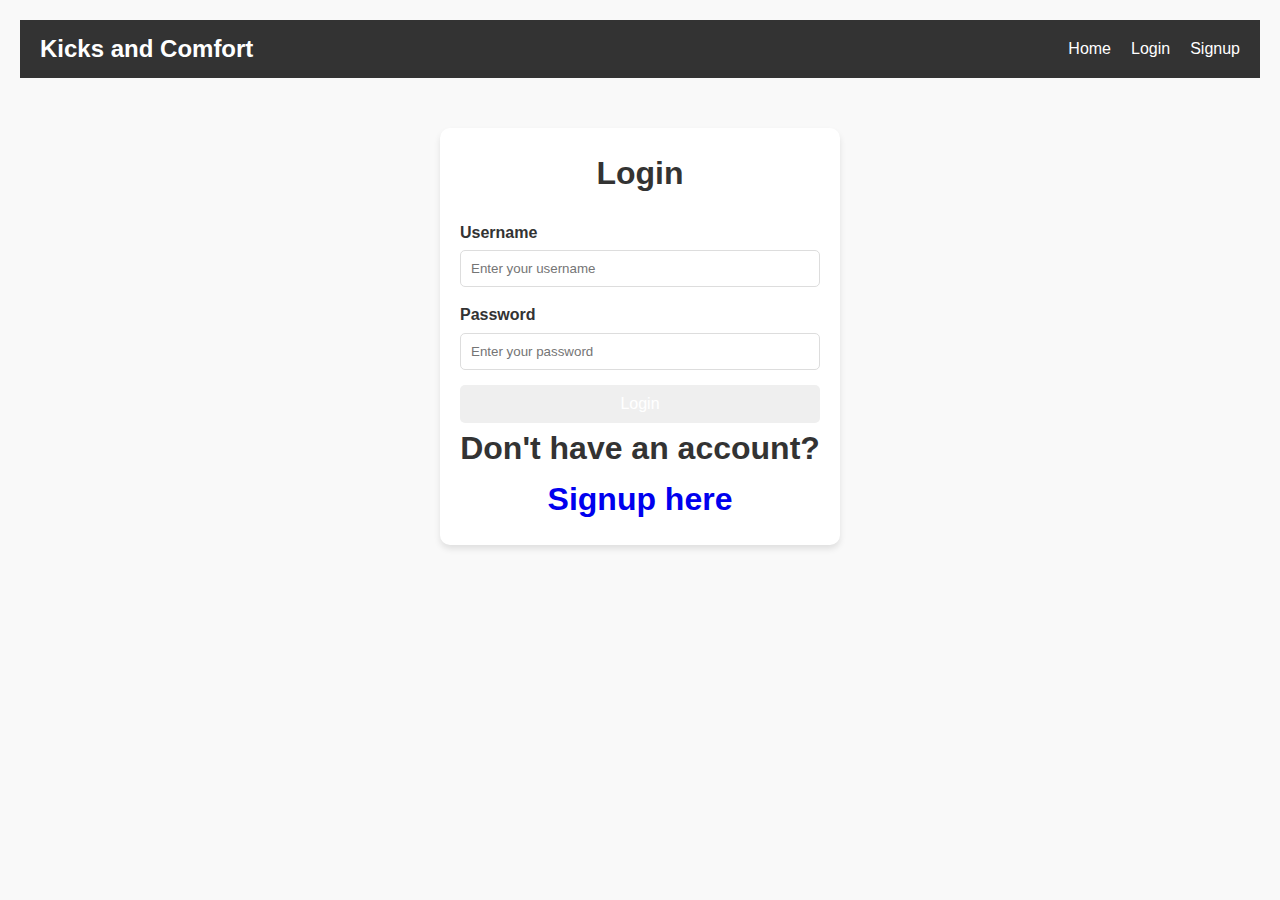
<file: login.html>
<!DOCTYPE html>
<html lang="en">
<head>
  <meta charset="UTF-8">
  <meta name="viewport" content="width=device-width, initial-scale=1.0">
  <title>Login - Kicks and Comfort</title>
  <link rel="stylesheet" href="styles.css">
</head>
<body>
  <header>
    <nav class="navbar">
      <div class="logo">Kicks and Comfort</div>
      <ul class="nav-links">
        <li><a href="index.html">Home</a></li>
        <li><a href="login.html">Login</a></li>
        <li><a href="signup.html">Signup</a></li>
      </ul>
    </nav>
  </header>

  <main class="form-container">
    <h1>Login</h1>
    <form>
      <label for="username">Username</label>
      <input type="text" id="username" placeholder="Enter your username" required>
      
      <label for="password">Password</label>
      <input type="password" id="password" placeholder="Enter your password" required>

      <button type="submit">Login</button>
      <p>Don't have an account? <a href="signup.html">Signup here</a></p>
    </form>
  </main>
</body>
</html>
</file>
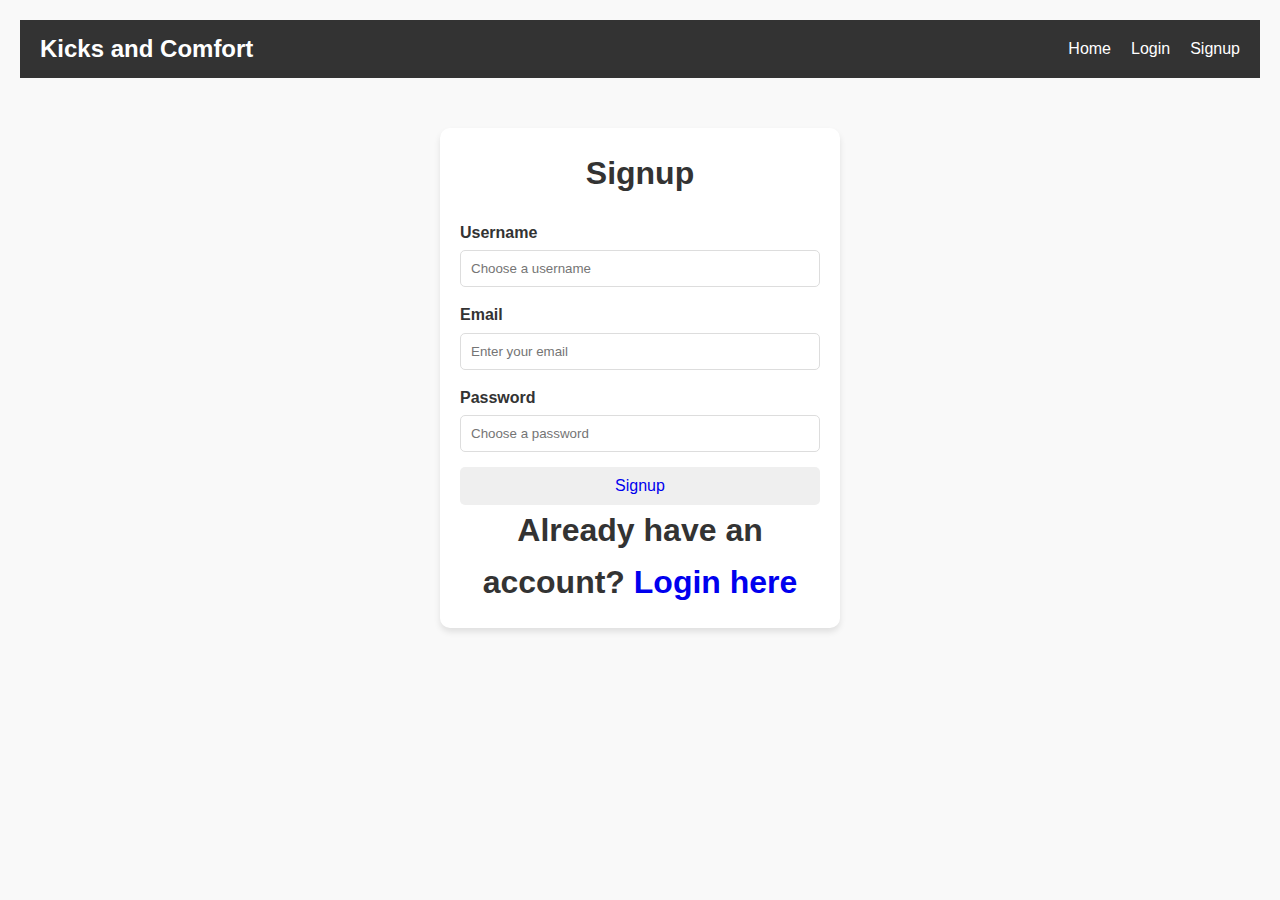
<file: signup.html>
<!DOCTYPE html>
<html lang="en">
<head>
  <meta charset="UTF-8">
  <meta name="viewport" content="width=device-width, initial-scale=1.0">
  <title>Signup - Kicks and Comfort</title>
  <link rel="stylesheet" href="styles.css">
</head>
<body>
  <header>
    <nav class="navbar">
      <div class="logo">Kicks and Comfort</div>
      <ul class="nav-links">
        <li><a href="index.html">Home</a></li>
        <li><a href="login.html">Login</a></li>
        <li><a href="product.html">Signup</a></li>
      </ul>
    </nav>
  </header>

  <main class="form-container">
    <h1>Signup</h1>
    <form>
      <label for="username">Username</label>
      <input type="text" id="username" placeholder="Choose a username" required>
      
      <label for="email">Email</label>
      <input type="email" id="email" placeholder="Enter your email" required>

      <label for="password">Password</label>
      <input type="password" id="password" placeholder="Choose a password" required>

      <button type="submit"><a href="product.html">Signup</a></button>
      <p>Already have an account? <a href="login.html">Login here</a></p>
    </form>
  </main>
</body>
</html>
</file>
<file: styles.css>
/* Reset and Global Styles */
* {
    margin: 0;
    padding: 0;
    box-sizing: border-box;
  }
  
  body {
    font-family: Arial, sans-serif;
    background-color:lightblue;
    color:lightblue;
  }
  
  .navbar {
    background-color:lightblue;
    padding: 10px 20px;
    display: flex;
    justify-content: space-between;
    align-items: center;
  }
  
  .navbar .logo {
    font-size: 24px;
    color: black;
    font-weight: bold;
  }
  
  .navbar .nav-links {
    list-style: none;
    display: flex;
  }
  
  .navbar .nav-links li {
    margin-left: 20px;
  }
  
  .navbar .nav-links a {
    color:black;
    text-decoration: none;
    font-size: 16px;
  }
  
  .navbar .nav-links a:hover {
    text-decoration: underline;
  }
  
  .hero {
    text-align: center;
    padding: 60px 20px;
    /* background-color: #007BFF; */
    color: #fff;
    position: relative;
  }
  
  .hero h1 {
    font-size: 36px;
    margin-bottom: 20px;
  }
  
  .hero p {
    font-size: 18px;
    margin-bottom: 30px;
  }
  
  .hero button {
    background-color: #0056b3;
    color: #fff;
    padding: 10px 20px;
    border: none;
    border-radius: 5px;
    cursor: pointer;
    font-size: 16px;
  }
  
  .hero button:hover {
    background-color: #003f7f;
  }
  
  .form-container {
    width: 100%;
    max-width: 400px;
    margin: 50px auto;
    background: #fff;
    padding: 20px;
    border-radius: 10px;
    box-shadow: 0 4px 6px rgba(0, 0, 0, 0.1);
  }
  
  .form-container h1 {
    margin-bottom: 20px;
    text-align: center;
  }
  
  .form-container label {
    display: block;
    margin-bottom: 5px;
    font-weight: bold;
  }
  
  .form-container input {
    width: 100%;
    padding: 10px;
    margin-bottom: 15px;
    border: 1px solid #ddd;
    border-radius: 5px;
  }
  
  .form-container button {
    width: 100%;
    padding: 10px;
    /* background-color: #007BFF; */
    color: #fff;
    border: none;
    border-radius: 5px;
    font-size: 16px;
    cursor: pointer;
  }
  
  /* .form-container button:hover {
    background-color: #0056b3;
  } */
  
  .form-container p {
    text-align: center;
  }
  
  .form-container a {
    /* color: #007BFF; */
    text-decoration: none;
  }
  
  .form-container a:hover {
    text-decoration: underline;
  }
  .search-container {
    display: flex;
    align-items: center;
  }
  
  .search-container input {
    padding: 5px 10px;
    border: 1px solid #ddd;
    border-radius: 5px 0 0 5px;
    outline: none;
    font-size: 16px;
  }
  
  .search-container button {
    padding: 5px 15px;
    border: none;
    background-color: #007BFF;
    color: white;
    font-size: 16px;
    cursor: pointer;
    border-radius: 0 5px 5px 0;
  }
  
  .search-container button:hover {
    background-color: #0056b3;
  }

  .image-container {
    position: relative;
    width: 100%;
    max-width: 2000px;
  }
  
  .image-container img {
    width: 100%;
    border-radius: 10px;
    display: block;
    height: 100%;
  }
  .text-overlay {
    position: absolute;
    top: 100%;
    left: 10%;
    transform: translate(0, -50%);
    text-align: left;
    color: whitesmoke; /* Match theme */
    font-family: 'Georgia', serif;
    /* text-shadow: 0px 4px 8px rgba(0, 0, 0, 0.3); */
    box-shadow: 0 4px 6px rgba(0, 0, 0, 0.1);
  }
  
  .text-overlay h1 {
    font-size: 70px;
    margin: 0;
    font-weight: bold;
  }
  
  .text-overlay p {
    font-size: 24px;
    letter-spacing: 2px;
    margin: 10px 0 0;
    color: white;
    font-weight: bolder;
    font-style: italic;
    font-family: cursive;
  }
  .hero button {
    background-color: #0056b3;
    color: #fff;
    padding: 10px 20px;
    border: none;
    border-radius: 5px;
    cursor: pointer;
    font-size: 16px;
    margin-top: 170px;
  }
  
  .hero button:hover {
    background-color: #003f7f;
  }
/* General Reset */
* 
    /* margin: 0;
    padding: 0;
    box-sizing: border-box;
  } */
  
  body {
    font-family: Arial, sans-serif;
    line-height: 1.6;
    color: #333;
    background-color: #f9f9f9;
  }
  
  .navbar {
    background-color: #333;
    padding: 10px 20px;
    display: flex;
    justify-content: space-between;
    align-items: center;
  }
  
  .navbar .logo {
    font-size: 24px;
    color: #fff;
    font-weight: bold;
  }
  
  .navbar .nav-links {
    list-style: none;
    display: flex;
  }
  
  .navbar .nav-links li {
    margin-left: 20px;
  }
  
  .navbar .nav-links a {
    color: #fff;
    text-decoration: none;
    font-size: 16px;
  }
  
  .navbar .nav-links a:hover {
    text-decoration: underline;
  }
  
  .about-container {
    /* padding: 20px; */
    max-width: 800px;
    margin: 20px auto;
    background: #fff;
    border-radius: 10px;
    box-shadow: 0 4px 6px rgba(0, 0, 0, 0.1);
  }
  
  .about-hero {
    text-align: center;
    margin-bottom: 20px;
  }
  
  .about-hero h1 {
    font-size: 36px;
    margin-bottom: 10px;
    color: darkblue;
  }
  
  .about-hero p {
    font-size: 18px;
    color: #555;
  }
  
  .about-content h2 {
    font-size: 24px;
    margin-bottom: 10px;
    color: darkblue;
  }
  
  .about-content p {
    margin-bottom: 20px;
  }
  
  .about-content ul {
    list-style-type: disc;
    padding-left: 20px;
  }
  
  .about-content ul li {
    margin-bottom: 10px;
  }
p{
    font-weight: bolder;
    text-align: center;
    font-size: xx-large;
}
body {
  font-family: Arial, sans-serif;
  margin: 0;
  padding: 20px;
  background-color: #f9f9f9;
}
.shoe-grid {
  display: flex;
  flex-wrap: wrap;
  gap: 20px;
  justify-content: center;
}
.shoe-card {
  background: #fff;
  border: 1px solid #ddd;
  border-radius: 10px;
  width: 250px;
  padding: 15px;
  box-shadow: 0 4px 6px rgba(0, 0, 0, 0.1);
  text-align: center;
  transition: transform 0.3s;
}
.shoe-card:hover {
  transform: scale(1.05);
}
.shoe-image img {
  width: 100%;
  height: auto;
  border-radius: 10px;
}
.shoe-name {
  font-size: 18px;
  font-weight: bold;
  margin: 10px 0;
}
.shoe-price {
  font-size: 16px;
  color: #333;
  margin-bottom: 10px;
}
.shoe-sizes {
  margin: 10px 0;
}
.shoe-sizes label {
  font-size: 14px;
  margin-right: 10px;
}
.shoe-sizes select {
  padding: 5px;
  font-size: 14px;
  border: 1px solid #ddd;
  border-radius: 5px;
}
.special{
  text-align: start;
  font-style: italic;
  text-decoration: wavy;
  font-weight: bolder;
  font-family: 'Lucida Sans', 'Lucida Sans Regular', 'Lucida Grande', 'Lucida Sans Unicode', Geneva, Verdana, sans-serif;
  font-size:xx-large;
  color:  #003f7f;
}
.about-us {
  display: flex;
  flex-direction: column;
  align-items: center;
  padding: 20px;
}

.image-grid {
  display: grid;
  grid-template-columns: repeat(2, 1fr);
  gap: 10px;
  margin-bottom: 20px;
  width: 500px;
}

.image-grid img {
  width: 100%;
  height: auto;
  border-radius: 8px;
  box-shadow: 0 4px 6px rgba(0, 0, 0, 0.1);
}

.text-content {
  text-align: center;
  margin-bottom: 20px;
}

.owner-section {
  display: flex;
  flex-direction: column;
  align-items: center;
  margin-bottom: 40px;
}

.owner-section img {
  width: 150px;
  height: 150px;
  border-radius: 50%;
  margin-bottom: 10px;
}

/* .store-info {
  display: flex;
  justify-content: space-around;
  padding: 20px;
  background-color: #f9f9f9;
} */

.locations, .hours {
  text-align:center;
}
h2 {
  text-decoration: underline;
  margin-bottom: 20px;
  color: #003f7f;
}
i{
  color: #003f7f;
}
/* .location,.hours h2 p{
  text-align: end;
}
.hours p{
  text-align: end;
}
.hours h2{
  text-align: end;
} */
 .hours{
  margin-top: 100px;
 }
 footer {
  background-color: #ede7dd;
  padding: 40px 20px;
  color: #333;
}

.footer-container {
  display: flex;
  justify-content: space-between;
  align-items: flex-start;
  flex-wrap: wrap;
}

.footer-section {
  flex: 1;
  margin: 0 20px;
  min-width: 200px;
}

.footer-section img {
  max-width: 200px;
}

.footer-section h3 {
  margin-top: 0;
  margin-bottom: 15px;
  font-size: 18px;
  color: #333;
}

.footer-section ul {
  list-style: none;
  padding: 0;
}

.footer-section ul li {
  margin-bottom: 10px;
}

.footer-section ul li a {
  text-decoration: none;
  color: #333;
}

.footer-section ul li a:hover {
  text-decoration: underline;
}

.subscribe {
  display: flex;
  flex-direction: column;
}

.subscribe input {
  padding: 10px;
  margin-bottom: 10px;
  border: 1px solid #ccc;
  border-radius: 4px;
}

.subscribe button {
  background-color:#003f7f;
  color: white;
  padding: 10px;
  border: none;
  border-radius: 4px;
  cursor: pointer;
}

.subscribe button:hover {
  background-color: #003f7f;
}

.social-icons {
  margin-top: 10px;
}

.social-icons a {
  text-decoration: none;
  color: #333;
  margin-right: 15px;
  font-size: 20px;
}

.copyright {
  margin-top: 20px;
  text-align: center;
  font-size: 14px;
}
</file>
